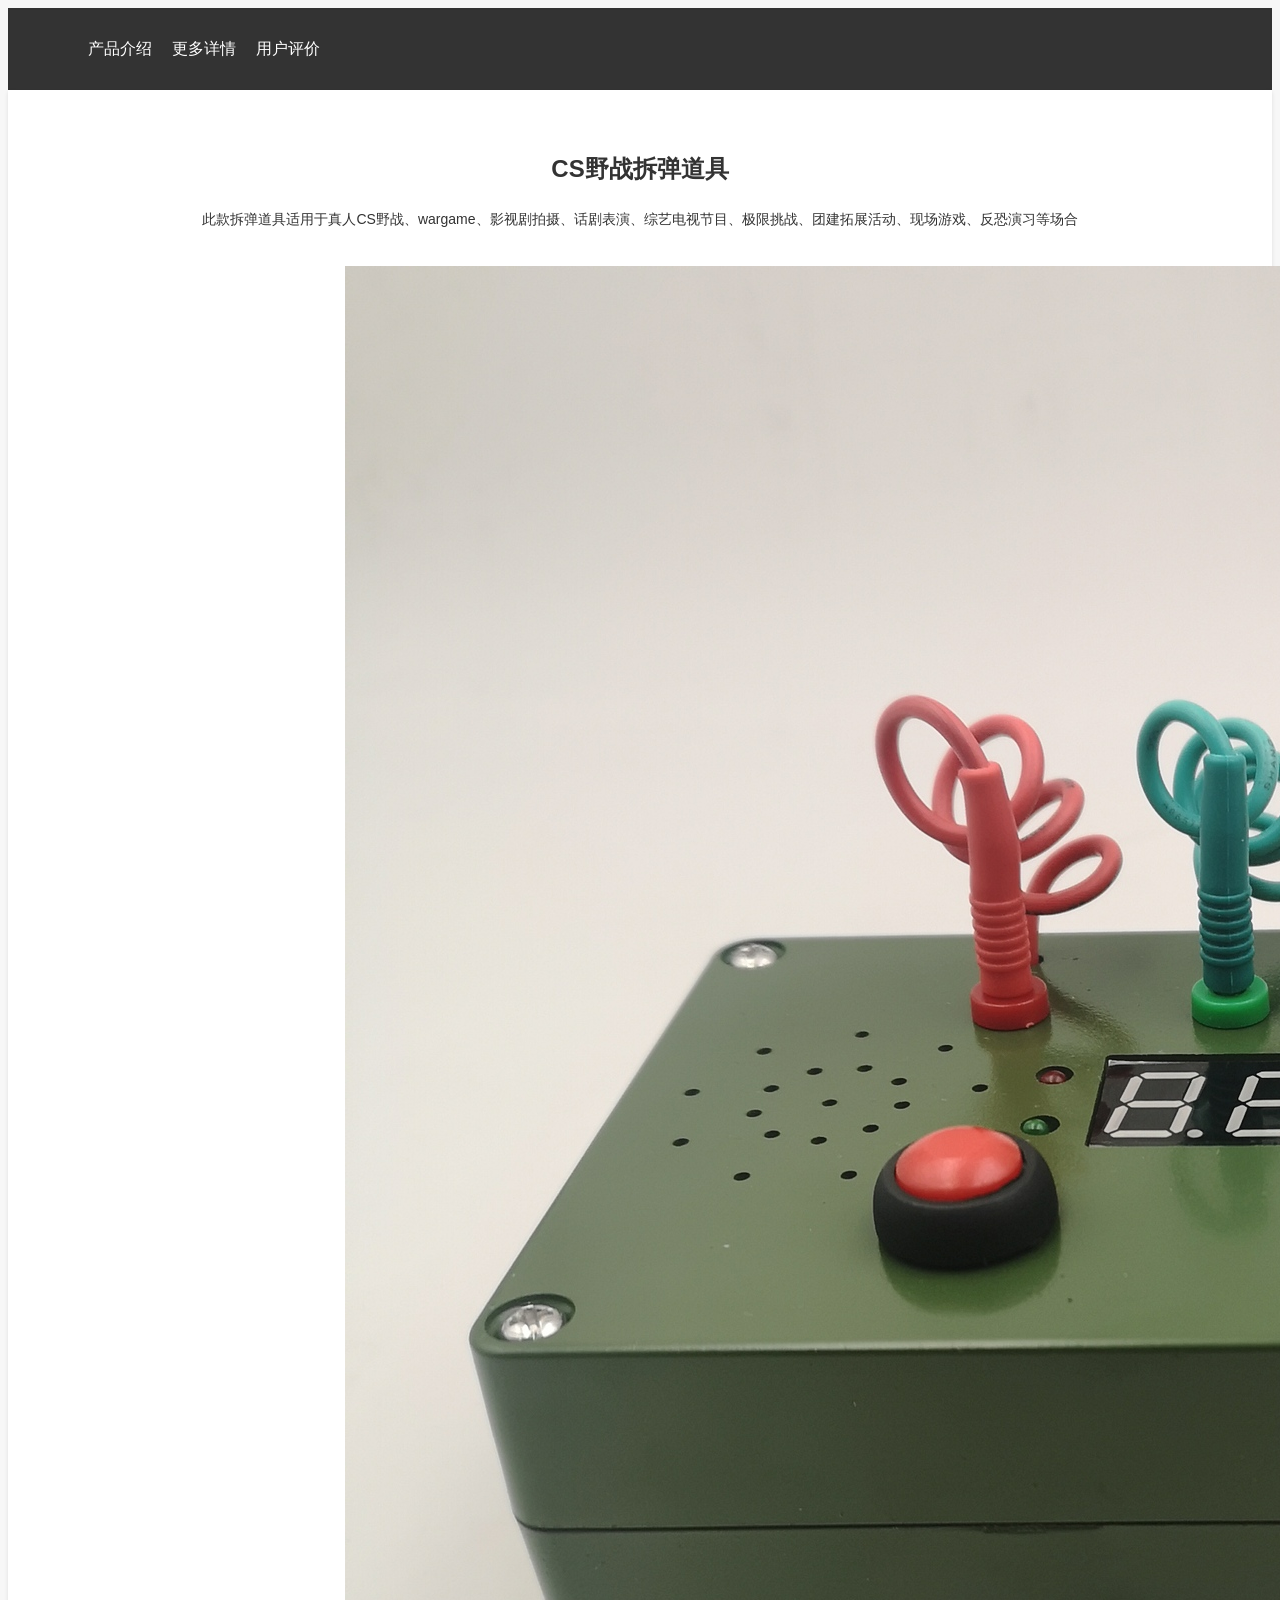
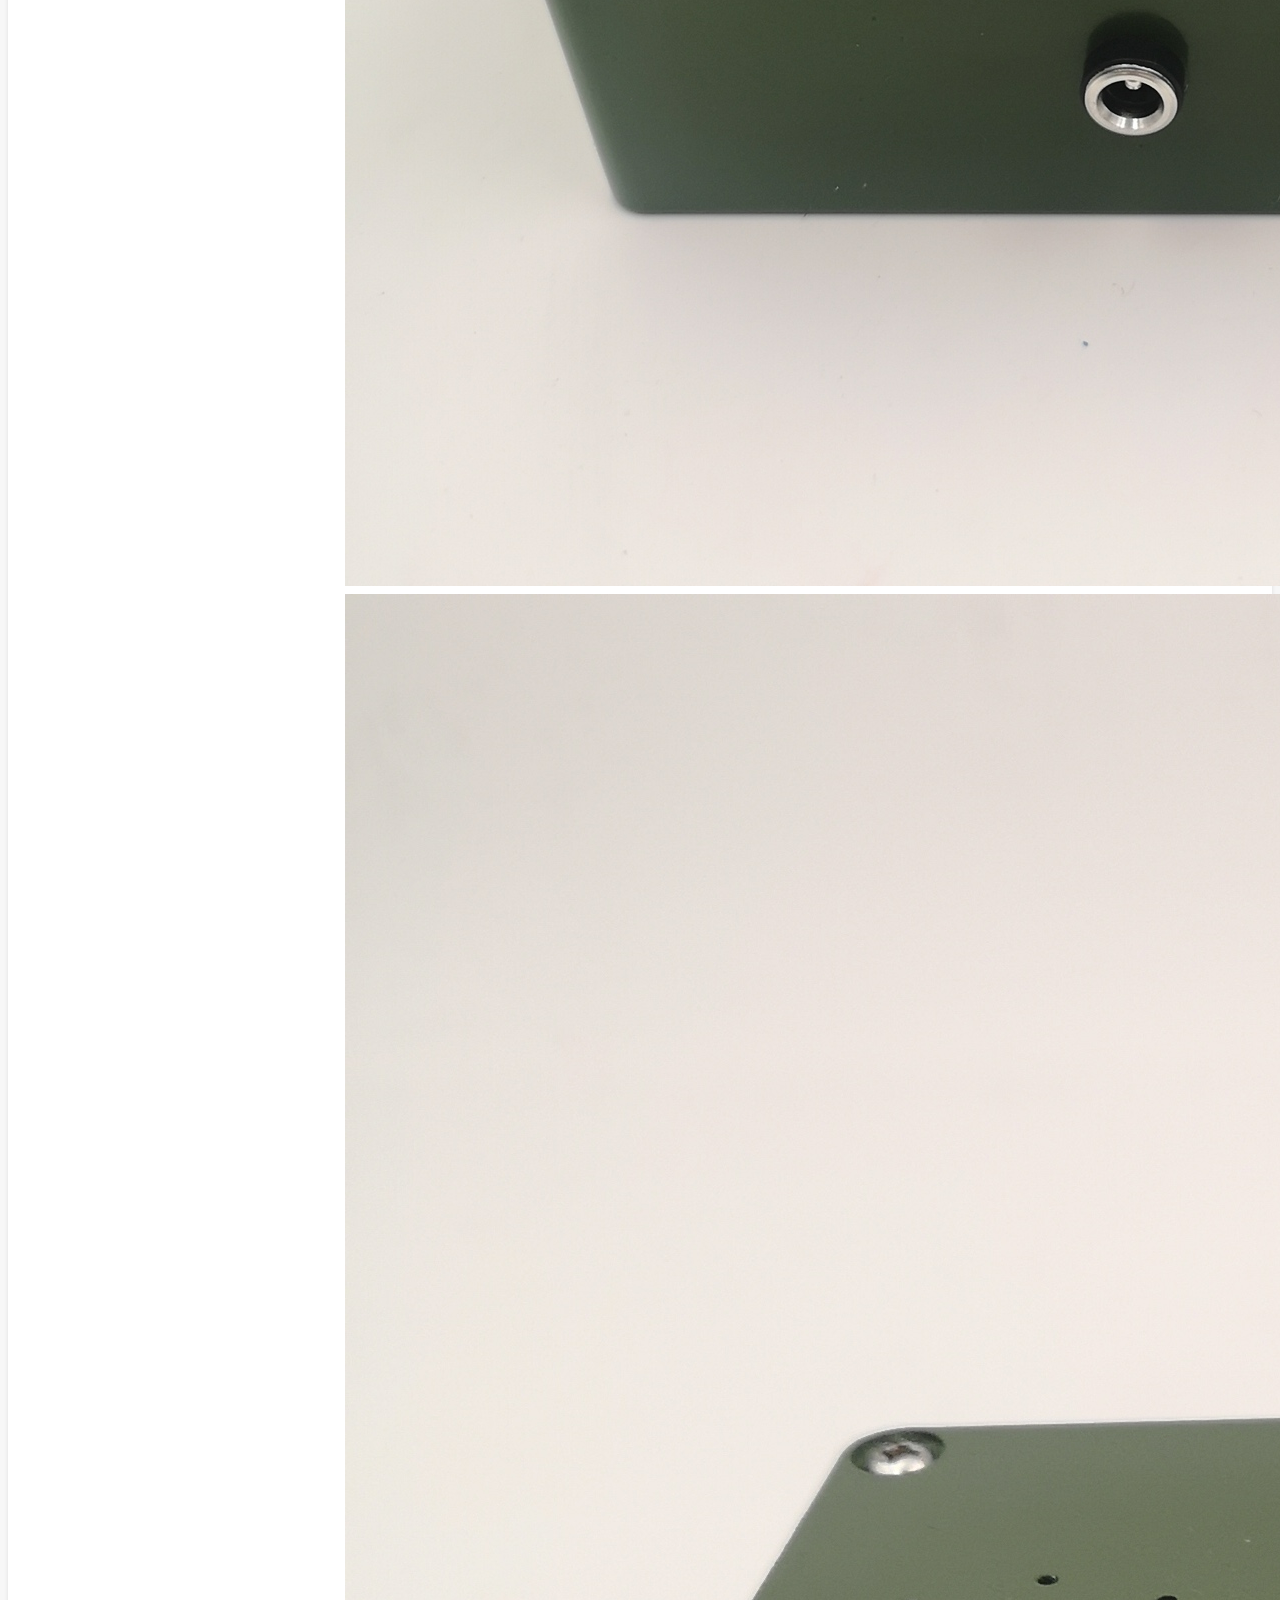
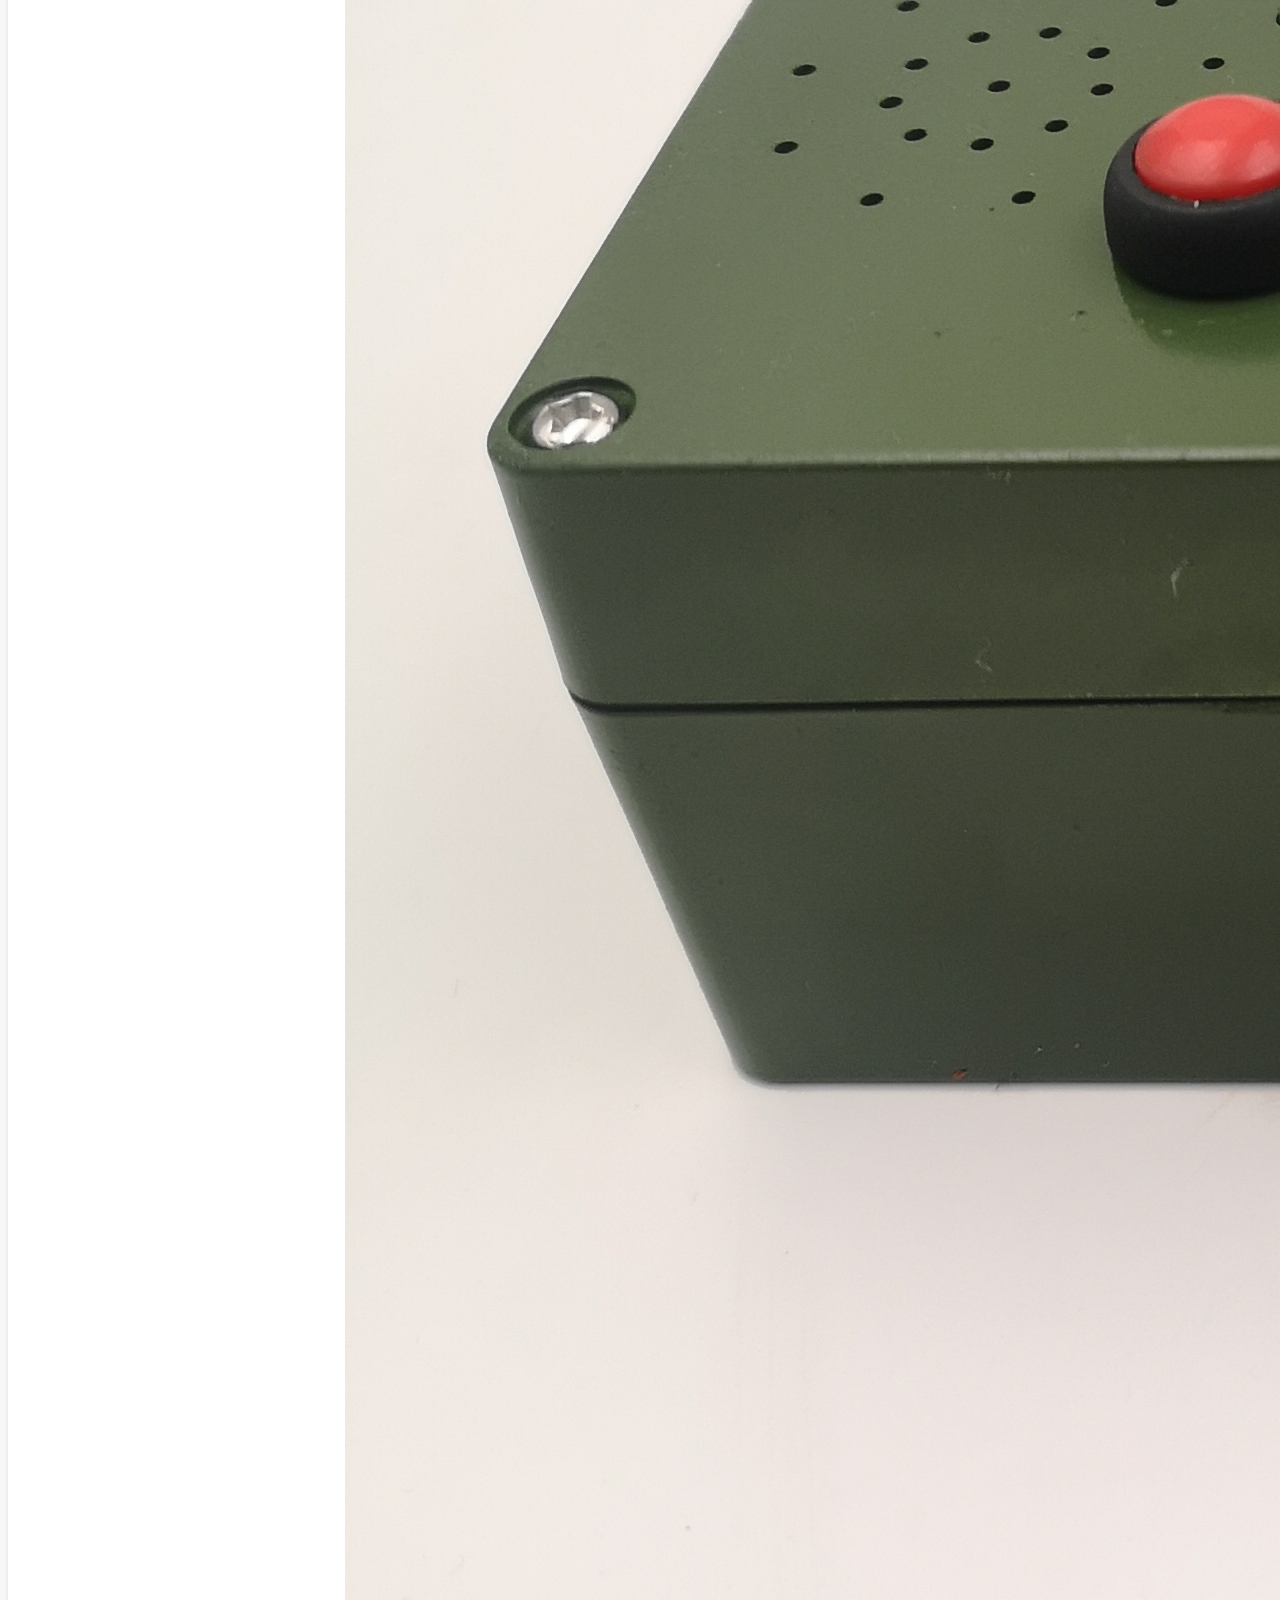
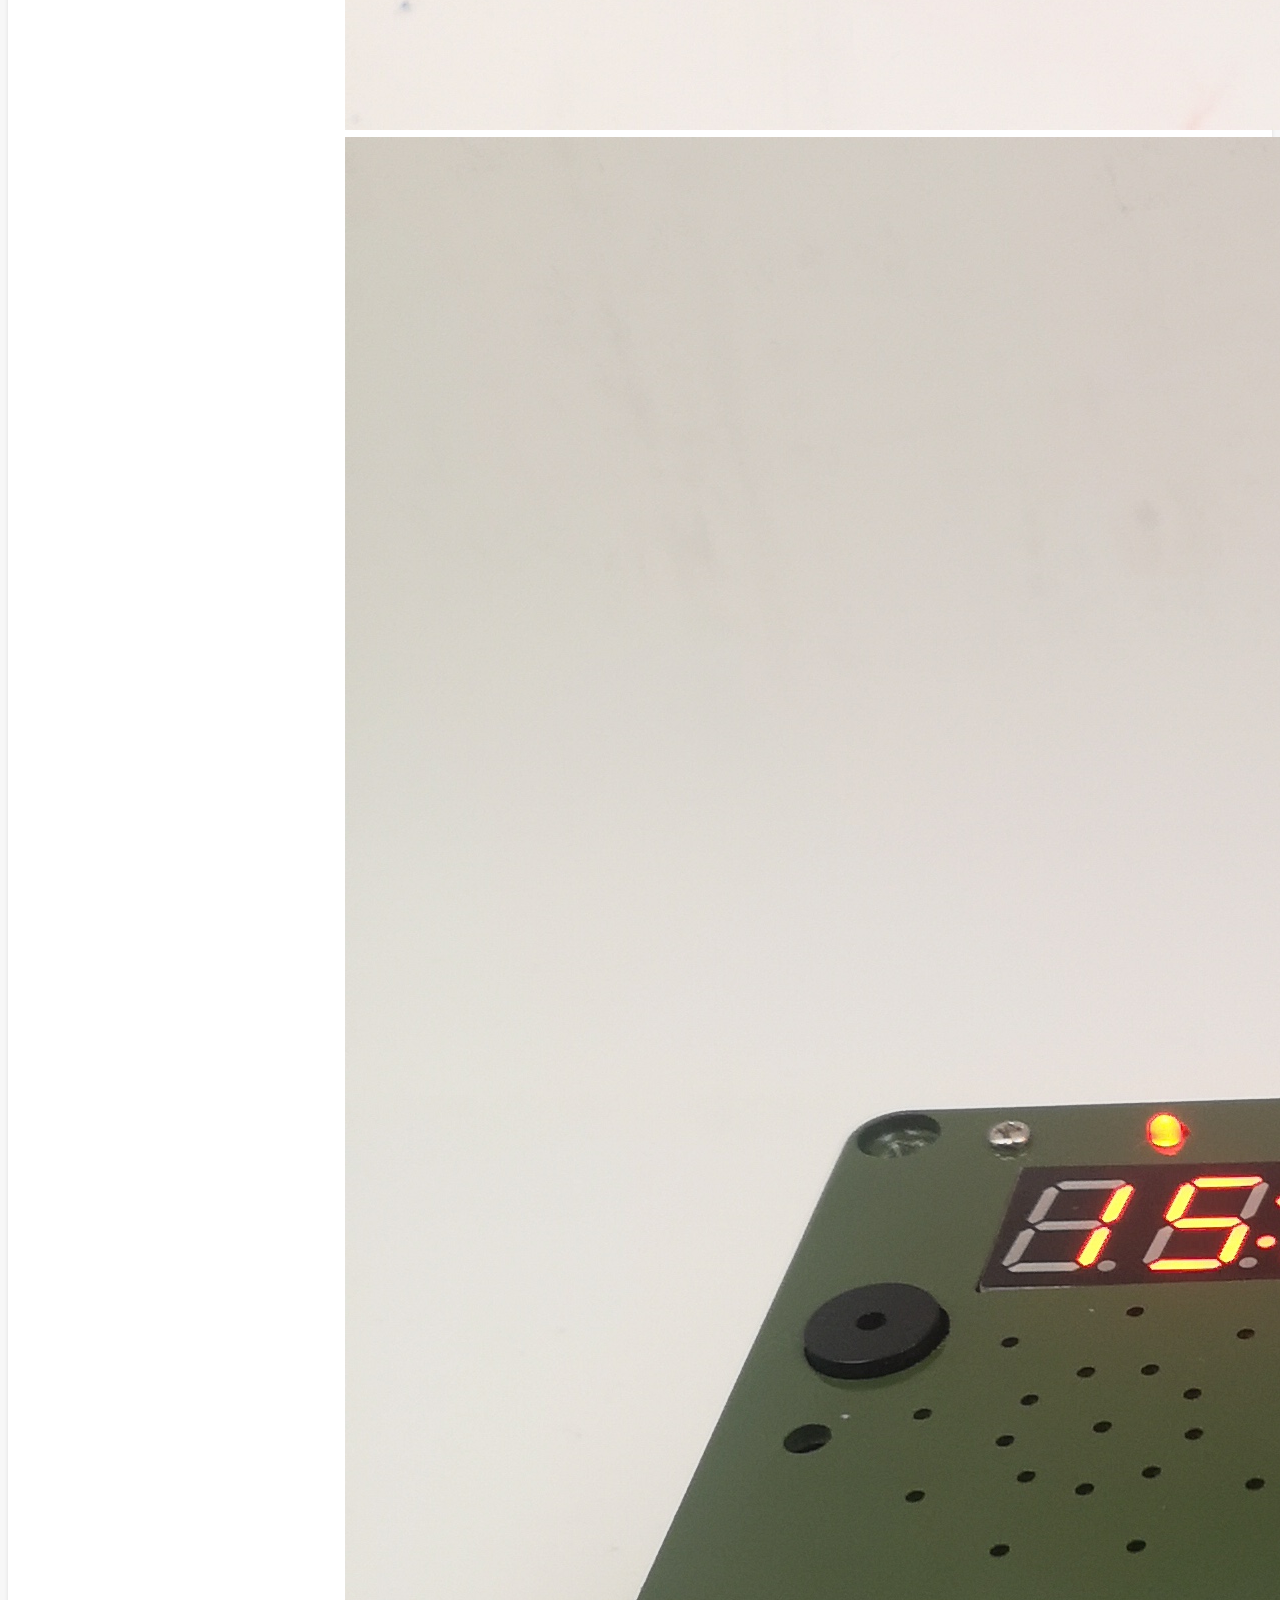
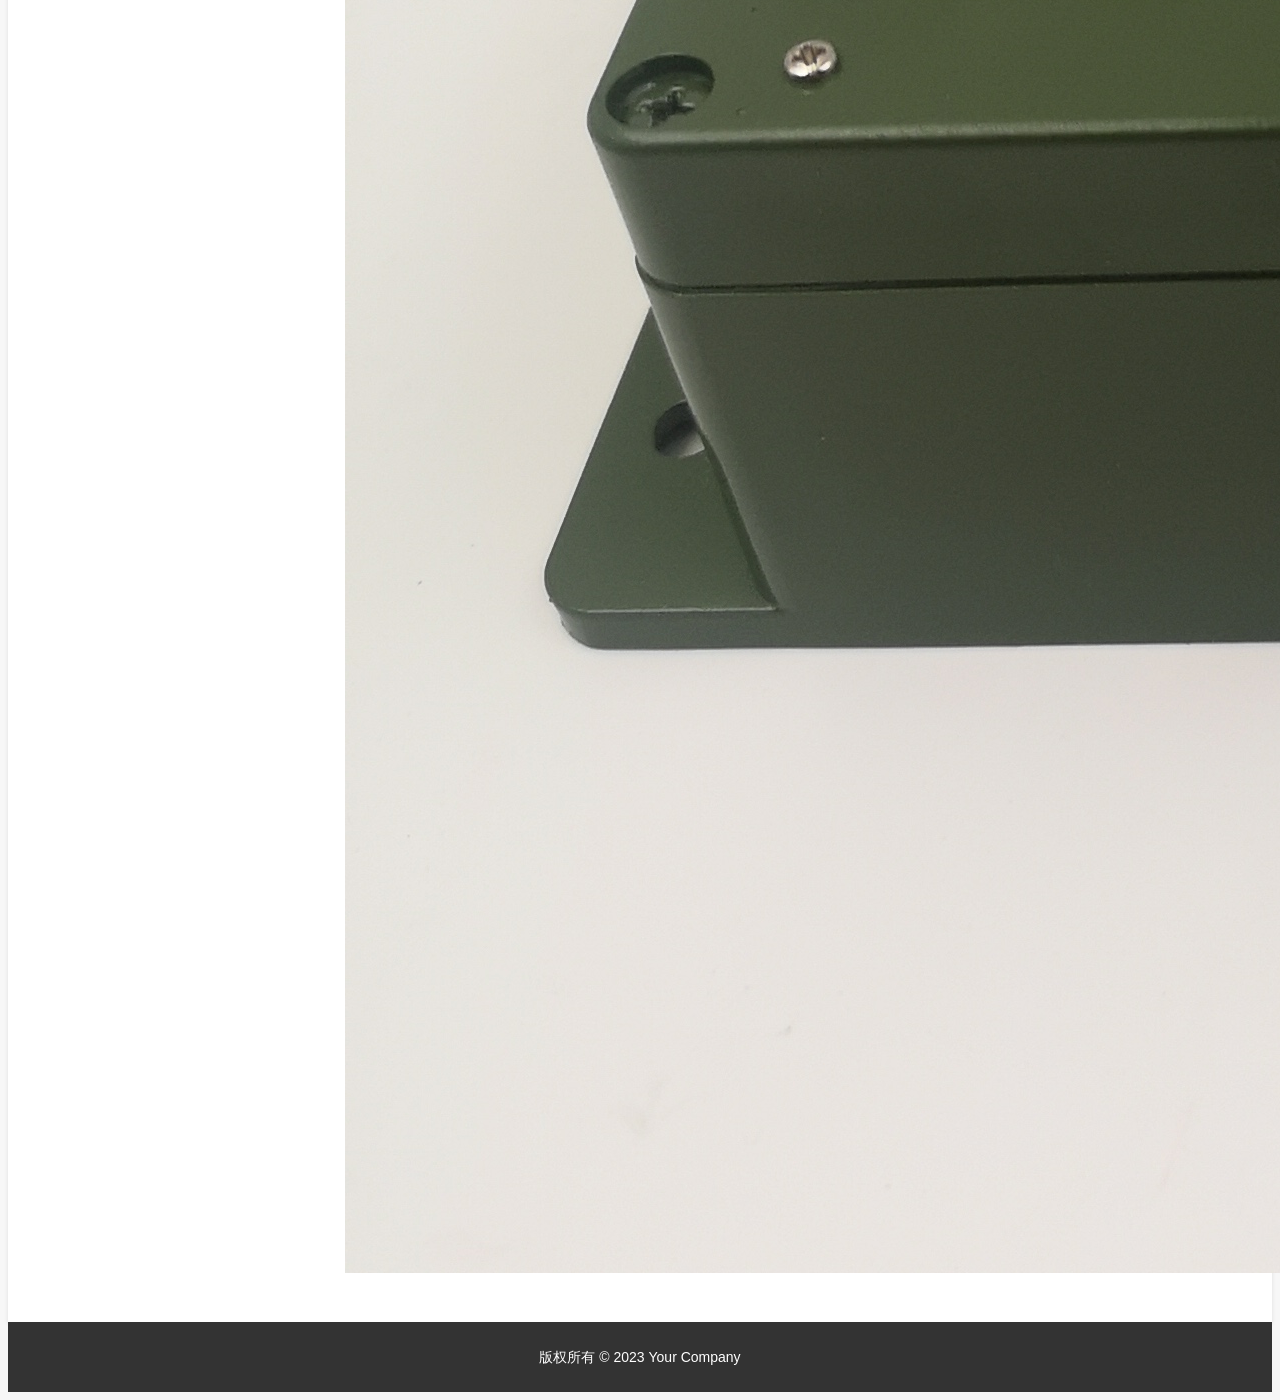
<file: 2.html>
<!DOCTYPE html>
<html lang="en">
<head>
  <meta charset="UTF-8">
  <meta name="description" content="硕硕电子密室逃脱"/>
  <meta name="keywords" content="硕硕电子，密室逃脱"/>
  <title>CS野战</title>
  <link rel="stylesheet" href="styles.css"> <!-- 假设你已经包含了上面的样式文件 -->
</head>
<body>
<header>
  <nav class="navbar">
    <ul>
      <li><a href="#product-intro">产品介绍</a></li>
      <li><a href="#additional-info">更多详情</a></li>
      <li><a href="#reviews">用户评价</a></li>
    </ul>
  </nav>
</header>

<main>
  <section id="product-intro" class="content">
    <!-- 产品大图 -->
    <div class="product">
      <h1 class="product-title">CS野战拆弹道具</h1>
      <p class="product-description">此款拆弹道具适用于真人CS野战、wargame、影视剧拍摄、话剧表演、综艺电视节目、极限挑战、团建拓展活动、现场游戏、反恐演习等场合</p>
    </div>
    <div class="all2">
      <a href="./s1.jpg">
    <img src="cs1.jpg" alt="产品名称" class="cs1">
      </a>
      <a href="./s2.jpg">
    <img src="cs2.jpg" alt="产品名称" class="cs2">
      </a>
      <a href="./s3.jpg">
    <img src="cs3.jpg" alt="产品名称" class="cs3">
      </a>
    </div>
  </section>
</main>

<footer>
  <p>版权所有 &copy; 2023 Your Company</p>
</footer>
</body>
</html>
</file>
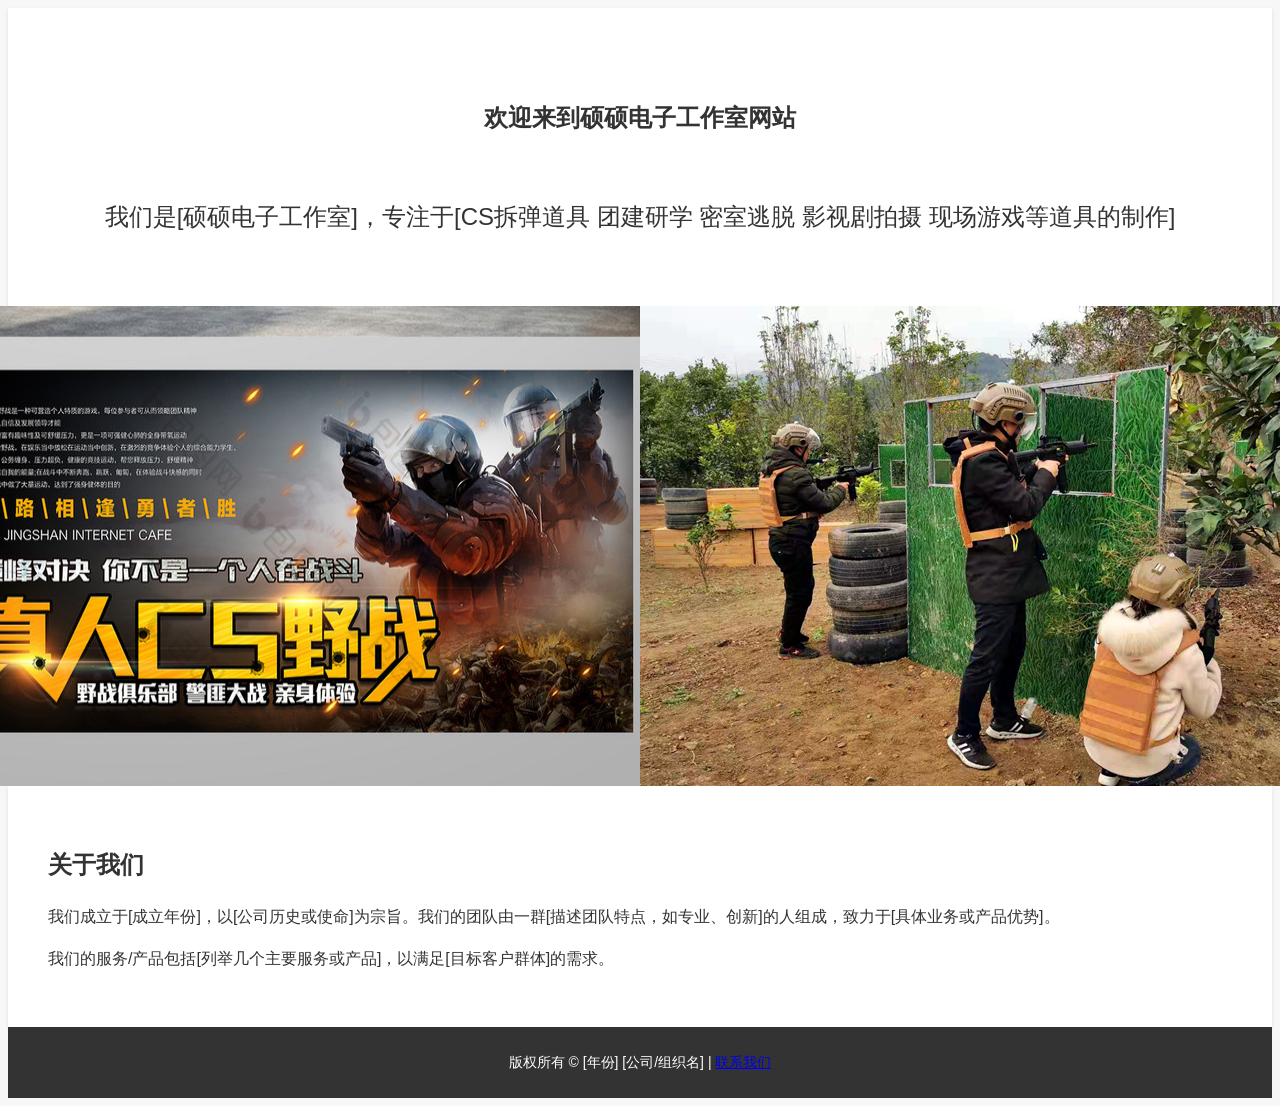
<file: about.html>
<!DOCTYPE html>
<html lang="en">
<head>
  <meta charset="UTF-8">
  <title>关于我们</title>
</head>
<body>
<link rel="stylesheet" href="styles.css">
<section id="home" class="hero">
  <h1 class="about1">欢迎来到硕硕电子工作室网站</h1>
  <p class="about2">我们是[硕硕电子工作室]，专注于[CS拆弹道具 团建研学 密室逃脱 影视剧拍摄 现场游戏等道具的制作]</p>
</section>
<div class="container">
  <img src="3.jpg" alt="图2" class="img2">
  <img src="2.jpg" alt="图1" class="img1">
</div>
<section id="about" class="about">
  <h2>关于我们</h2>
  <p>
    我们成立于[成立年份]，以[公司历史或使命]为宗旨。我们的团队由一群[描述团队特点，如专业、创新]的人组成，致力于[具体业务或产品优势]。
  </p>
  <p>
    我们的服务/产品包括[列举几个主要服务或产品]，以满足[目标客户群体]的需求。
  </p>
</section>

<!-- 如果有更多内容，如团队介绍、客户评价等，可以添加相应部分 -->

<footer>
  <p>版权所有 &copy; [年份] [公司/组织名] | <a href="#contact">联系我们</a></p>
</footer>

</body>
</html>
</file>
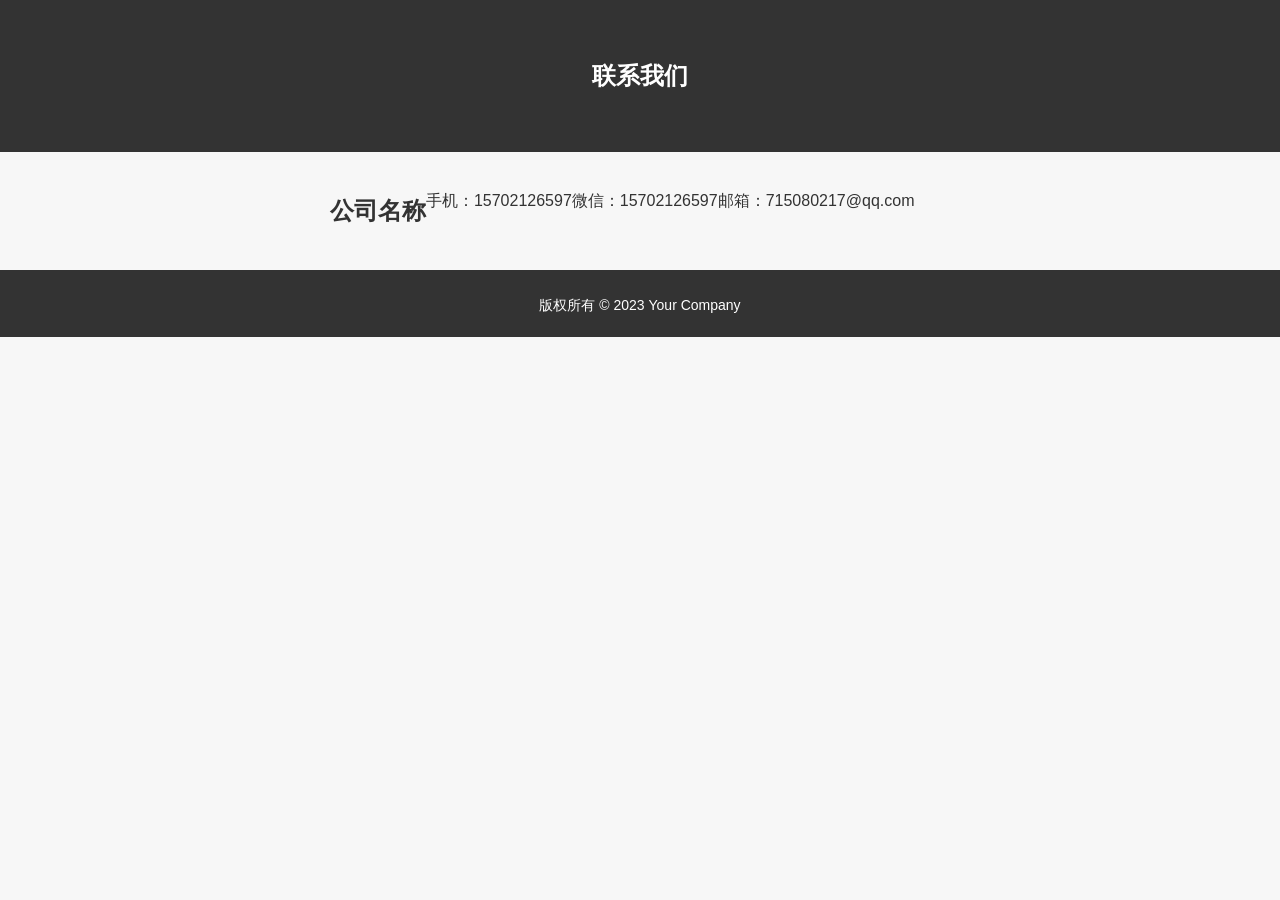
<file: contact.html>
<!DOCTYPE html>
<html lang="en">
<head>
  <meta charset="UTF-8">
  <link rel="stylesheet" href="styles.css">
  <title>联系我们</title>
  <style>
    body {
      font-family: Arial, sans-serif;
      margin: 0;
      padding: 0;
    }
    header {
      background-color: #333;
      color: #fff;
      text-align: center;
      padding: 10px 0;
    }
    .container {
      width: 80%;
      margin: 0 auto;
      padding: 20px;
    }
    h1 {
      text-align: center;
    }
    p {
      margin-bottom: 10px;
    }
  </style>
</head>
<body>
<header>
  <h1 class="contact1">联系我们</h1>
</header>
<div class="container">

  <h2>公司名称</h2>
  <p>手机：15702126597</p>
  <p>微信：15702126597</p>
  <p>邮箱：715080217@qq.com</p>
&nbsp
<div>
  &nbsp
</div>
  <div>
    &nbsp
  </div>
  <div>
    &nbsp
  </div>
  <div>
    &nbsp
  </div>
  <div>
    &nbsp
  </div>
  <div>
    &nbsp
  </div>
  <div>
    &nbsp
  </div>

  </form>
</div>


<footer>
  <p>版权所有 &copy; 2023 Your Company</p>
</footer>
</body>
</html>
</file>
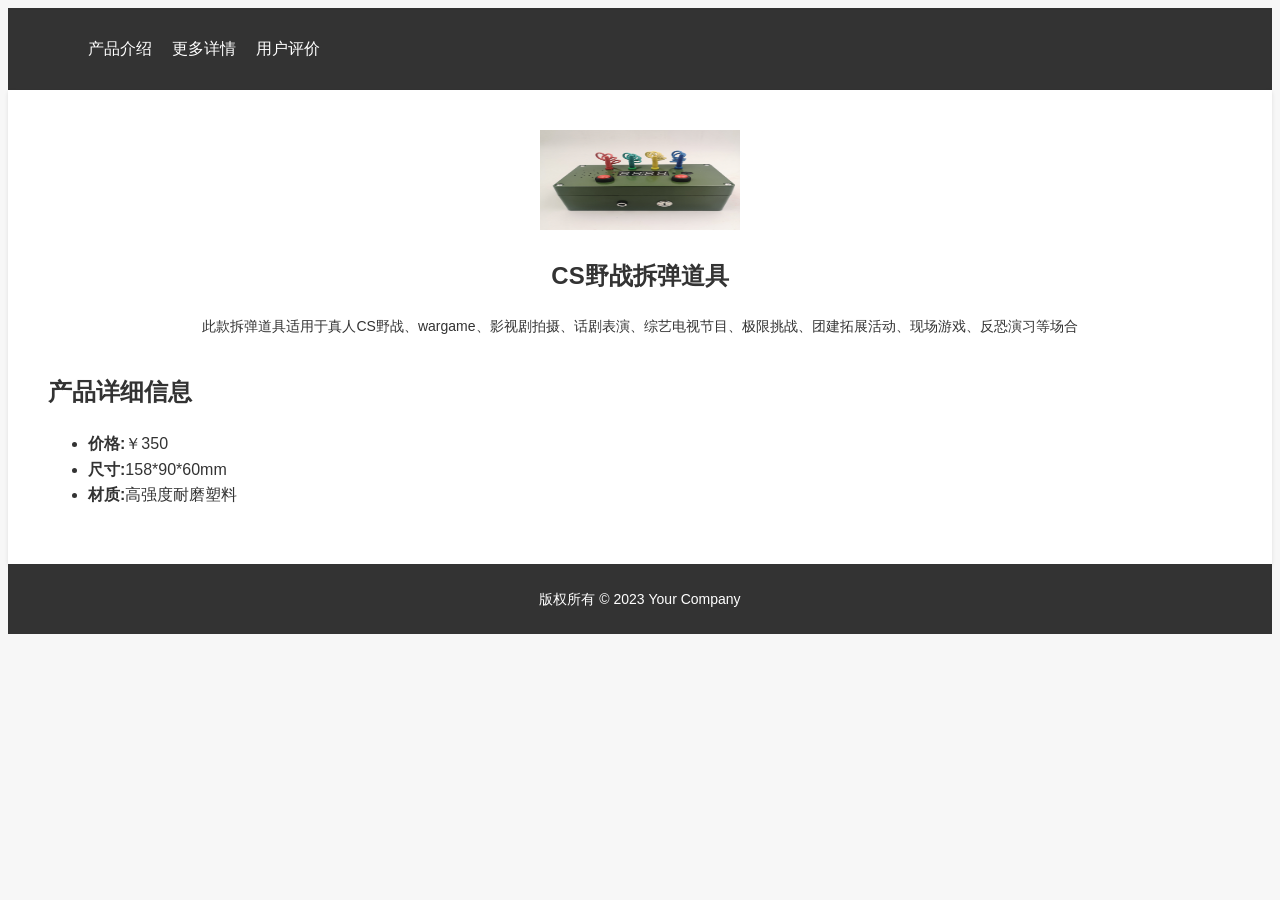
<file: products.html>
<!DOCTYPE html>
<html lang="en">
<head>
  <meta charset="UTF-8">
  <meta name="viewport" content="width=device-width, initial-scale=1.0">
  <title>产品介绍</title>
  <link rel="stylesheet" href="styles.css"> <!-- 假设你已经包含了上面的样式文件 -->
</head>
<body>
<header>
  <nav class="navbar">
    <ul>
      <li><a href="#product-intro">产品介绍</a></li>
      <li><a href="#additional-info">更多详情</a></li>
      <li><a href="#reviews">用户评价</a></li>
    </ul>
  </nav>
</header>

<main>
  <section id="product-intro" class="content">
    <!-- 产品大图 -->
    <div class="product">
      <img src="1.jpg" alt="产品名称" class="product-image">
      <h1 class="product-title">CS野战拆弹道具</h1>
      <p class="product-description">此款拆弹道具适用于真人CS野战、wargame、影视剧拍摄、话剧表演、综艺电视节目、极限挑战、团建拓展活动、现场游戏、反恐演习等场合</p>
    </div>

    <!-- 产品详细信息 -->
    <div class="product-details">
      <h2>产品详细信息</h2>
      <ul>
        <li><strong>价格:</strong>￥350</li>
        <li><strong>尺寸:</strong>158*90*60mm</li>
        <li><strong>材质:</strong>高强度耐磨塑料</li>
      </ul>
    </div>
  </section>
</main>

<footer>
  <p>版权所有 &copy; 2023 Your Company</p>
</footer>
</body>
</html>
</file>
<file: styles.css>
/* styles.css */

/* 全局样式 */
body {
  font-family: 'Roboto', sans-serif;
  line-height: 1.6;
  color: #333;
  background-color: #f7f7f7;
}

/* 导航栏 */
header {
  background-color: #333;
  display: flex;
  justify-content: space-between;
  align-items: center;
  padding: 12px 20px;
  z-index: 100;
}

nav ul {
  display: flex;
  list-style: none;
}

nav li {
  margin-left: 20px;
}

nav a {
  color: #fff;
  text-decoration: none;
  transition: color 0.3s;
}

nav a:hover {
  color: #ff6b00; /* 可以根据你的喜好调整颜色 */
}

/* 主要内容区域 */
section {
  padding: 40px;
  background-color: #fff;
  box-shadow: 0 2px 4px rgba(0, 0, 0, 0.1);
}

.contact1{
  width: 5000px;
  height: 100px;
  font-size: 24px;
  text-align: center;  /*水平居中*/
  line-height: 100px; /*垂直居中 值为heigth的值*/
}

.box1{
  width: 5000px;
  height: 100px;
  font-size: 24px;
  text-align: center;  /*水平居中*/
  line-height: 100px; /*垂直居中 值为heigth的值*/
}

.about1{
  font-size: 24px;
  text-align: center;  /*水平居中*/
  line-height: 100px; /*垂直居中 值为heigth的值*/
}

.about2{
  font-size: 24px;
  text-align: center;  /*水平居中*/
  line-height: 50px; /*垂直居中 值为heigth的值*/
}

.container {
  display: flex;
  justify-content: center;
}
.image {
  margin: 0 10px; /* 图片之间的空白 */
}

.product {
  margin-bottom: 35px;
  text-align: center;
}

.all2{
  grid-gap: 1px; /* 图片之间的间距 */
  padding: 1px; /* 边框的内边距，也可以考虑给每个图片单独设置 */
  box-sizing: border-box; /* 确保内边距不会影响元素的实际宽度 */
  max-width: 50%; /* 图片宽度自适应 */
  max-height: 50%; /* 图片高度自适应 */
  display: block;
  margin: 0 auto; /* 图片居中 */
}

.product h3 {
  font-size: 18px;
  margin-bottom: 5px;
}

.product p {
  font-size: 14px;
}

/* 脚部 */
footer {
  background-color: #333;
  color: #fff;
  text-align: center;
  padding: 10px 0;
  font-size: 14px;
}

/* 响应式设计 */
@media (max-width: 768px) {
  header {
    flex-direction: column;
  }
  nav ul {
    flex-direction: column;
    align-items: flex-start;
  }
  .product img {
    margin: 0 auto;
  }
}

.product-image {
  width: 200px;
  height: 100px
}
</file>
